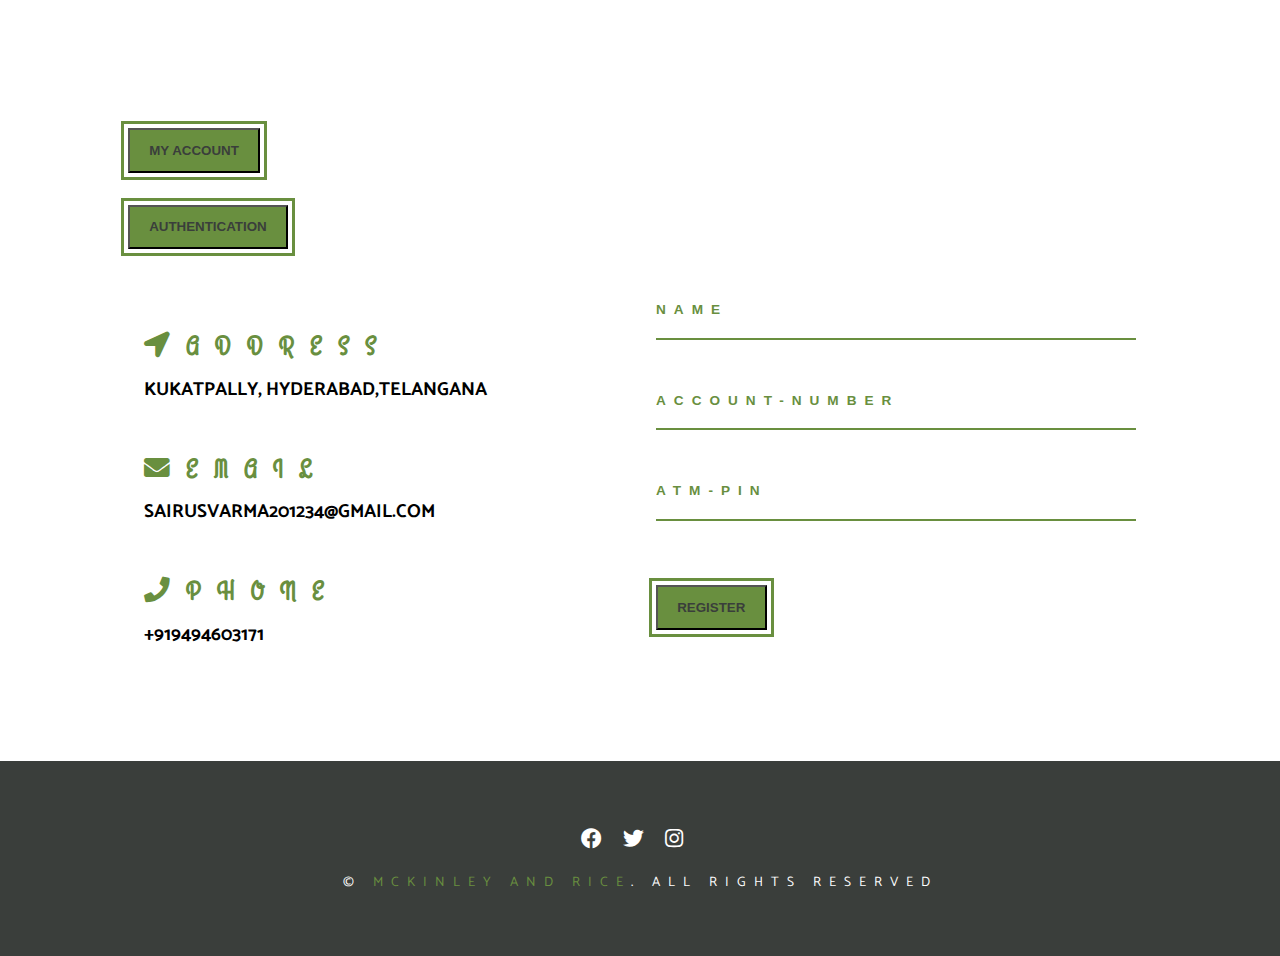
<file: index.html>
<!DOCTYPE html>
<html lang="en">

<head>
    <meta charset="UTF-8">
    <meta name="viewport" content="width=device-width, initial-scale=1.0">
    <meta http-equiv="X-UA-Compatible" content="ie=edge">
    <title>Bank account registration</title>
    <link rel="stylesheet" href="fontawesome-free-5.12.0-web/css/all.css">

    </script>
    <link rel="stylesheet" href="style.css">
</head>
<body>

   <SCRIPT language=Javascript>
      
        function isNumberKey(evt) {
            var charCode = (evt.which) ? evt.which : event.keyCode
            if (charCode > 31 && (charCode < 48 || charCode > 57))
                return false;

            return true;
        }
    
</SCRIPT>
    <section class="contact">
        <div class="section-center clearfix">


            <div>
                <a href="acct.html"  target="_blank" class="link"><button type="send" class="main-btn">My account</button></a>
            </div>
            
            <div>
                <a href="authen.html" target="_blank" class="link"><button type="send" class="main-btn">Authentication</button></a>
            </div>
    
            <article class="contact-info">
    
    
                <div class="contact-item">
                    <h3 class="contact-title">
                        <span class=contact-icon><i class="fas fa-location-arrow"></i></span>address
                    </h3>
                    <h3 class="contact-text">kukatpally, Hyderabad,Telangana</h3>
    
                </div>
    
                <div class="contact-item">
                    <h3 class="contact-title">
                        <span class=contact-icon><i class="fas fa-envelope"></i></span>email
                    </h3>
                    <h3 class="contact-text">sairusvarma201234@gmail.com</h3>
    
                </div>
    
                <div class="contact-item">
                    <h3 class="contact-title">
                        <span class=contact-icon><i class="fas fa-phone"></i></span>phone
                    </h3>
                    <h3 class="contact-text">+919494603171</h3>
    
                </div>
    
            </article>
    
            <article class="contact-form">
    
                <form action="https://formspree.io/sairusvarma201234@gmail.com" method="POST" class="form-group">
                    <input type="text" name="name" placeholder="name" class="form-control" />
    
                    <input type="Account-number" name="Account-number"  maxlength="8"  onkeypress="return isNumberKey(event)" placeholder="Account-number" 
                     pattern="\d{8}" required class="form-control" />

                    
    
                <input type="ATM-PIN" name="ATM-PIN" maxlength="4" onkeypress="return isNumberKey(event)"  placeholder="ATM-PIN" pattern="\d{4}" required
                    class="form-control" />

    
                    <button type="send" class="main-btn">REGISTER</button>
    
    
                </form>
    
    
            </article>
        </div>
    
    </section>
    
    <footer class="footer">
        <div class="section-center">
            <div class="social-icons">
                <a href="#" class="social-icon">
                    <i class="fab fa-facebook"></i>
                </a>
    
                <a href="#" class="social-icon">
                    <i class="fab fa-twitter"></i>
                </a>
    
                <a href="#" class="social-icon">
                    <i class="fab fa-instagram"></i>
                </a>
    
    
    
    
    
            </div>
            <p class="footer-text">
                &copy; <span class="text-primary">McKinley and Rice</span>. all rights reserved
    
            </p>
        </div>
    </footer>
    <script src="app.js"></script>

</body>
</html>
</file>
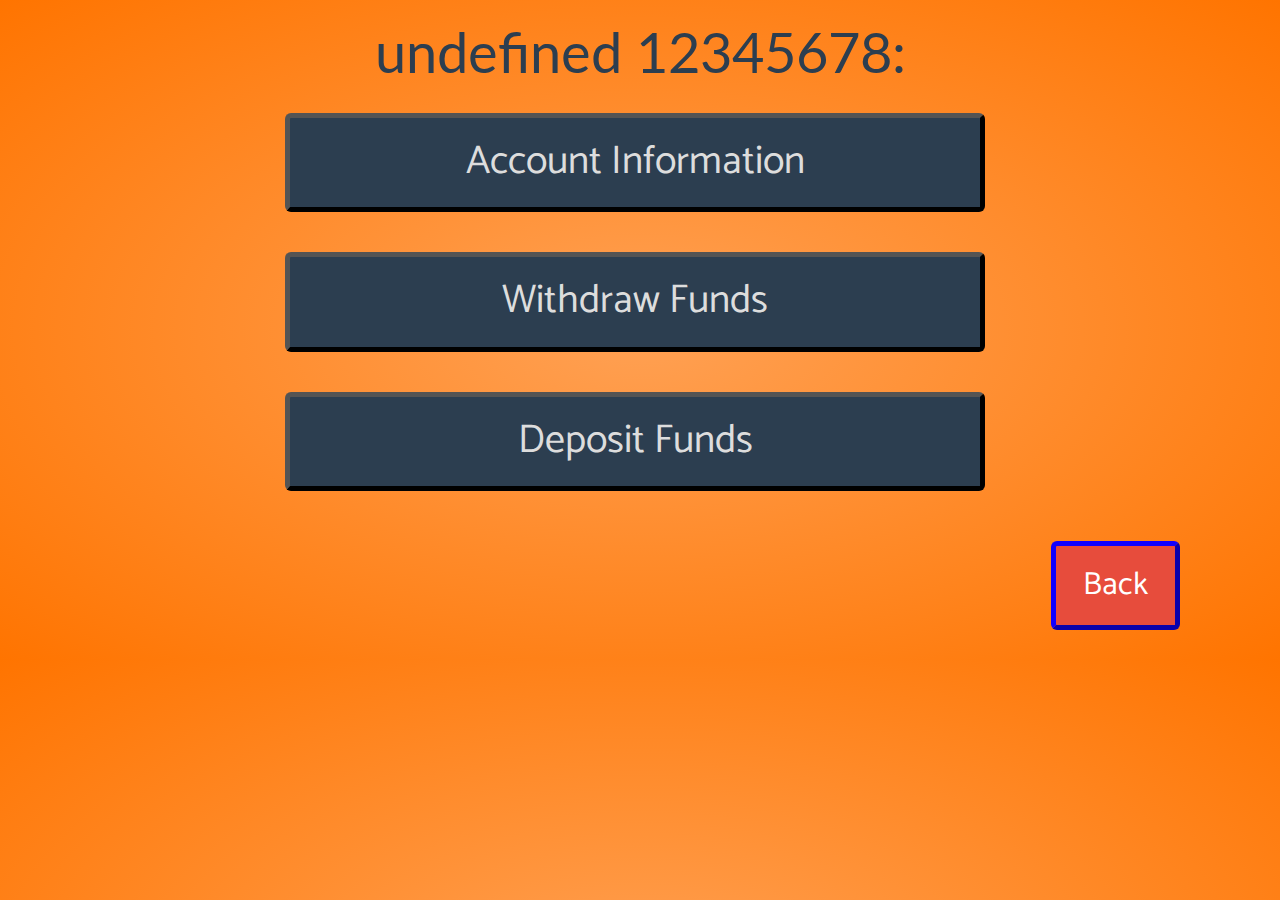
<file: acct.html>
<!DOCTYPE html>
<html>
<head>

    <link rel="stylesheet" type="text/css" href="css/bootstrap.min.css">
    <link rel="stylesheet" type="text/css" href="css/styling.css">
    <link rel="stylesheet" href="style.css">
    <script src="https://ajax.googleapis.com/ajax/libs/jquery/1.11.3/jquery.min.js"></script>
    <script src="js/updateBalance.js"></script>
</head>

<div class="container">

   <div class="row">
       <div id="title"></div>
</div>

    

    <div class="row">
        <div class="col-md-2"></div>
        <div class="col-md-8" id="info"></div>
        <div class="col-md-2"></div>
    </div>
    

    <div class="row">
        <div class="col-md-2"></div>
        <div class="col-md-8" id="linkWithdraw"></div>
        <div class="col-md-2"></div>
    </div>

    <div class="row">
        <div class="col-md-2"></div>
        <div class="col-md-8" id="deposit"></div>
        <div class="col-md-2"></div>
    </div>

    
    <div class="row">
        <div class="col-md-4"></div>
        <div class="col-md-4"></div>
        <div class="col-md-4"><a href="acct.html"  class="btn btn-danger btn-lg returnCardButton">Back</a></div>
    </div>
</div>



<script type="text/javascript">
    // LEAVE DOWN HERE
    function getQueryStrings() {
        var assoc  = {};
        var decode = function (s) { return decodeURIComponent(s.replace(/\+/g, " ")); };
        var queryString = location.search.substring(1);
        var keyValues = queryString.split('&');

        for(var i in keyValues) {
            var key = keyValues[i].split('=');
            if (key.length > 1) {
                assoc[decode(key[0])] = decode(key[1]);
            }
        }
        return assoc;
    }
    var qs = getQueryStrings();
    var myParam = qs["account"];
    console.log(myParam);
    $("#title").append('<h1 style="text-align: center">' + myParam + " 12345678:" + '</h1>');
    if (myParam == 'SAV'){
        $("#info").append('<a href="info.html?account=SAV"  style="" class="btn btn-primary btn-lg accountButton">Account Information</a>');
        $("#linkWithdraw").append('<a href="withdraw.html?account=SAV"  style="" class="btn btn-primary btn-lg accountButton">Withdraw Funds</a>');
        $("#deposit").append('<a href="deposit.html?account=SAV"  style="" class="btn btn-primary btn-lg accountButton">Deposit Funds</a>');
    }else{
        $("#info").append('<a href="info.html?account=CHQ"  style="" class="btn btn-primary btn-lg accountButton">Account Information</a>');
        $("#linkWithdraw").append('<a href="withdraw.html?account=CHQ"  style="" class="btn btn-primary btn-lg accountButton">Withdraw Funds</a>');
        $("#deposit").append('<a href="deposit.html?account=CHQ"  style="" class="btn btn-primary btn-lg accountButton">Deposit Funds</a>');
    }
</script>
</body>
</html>
</file>
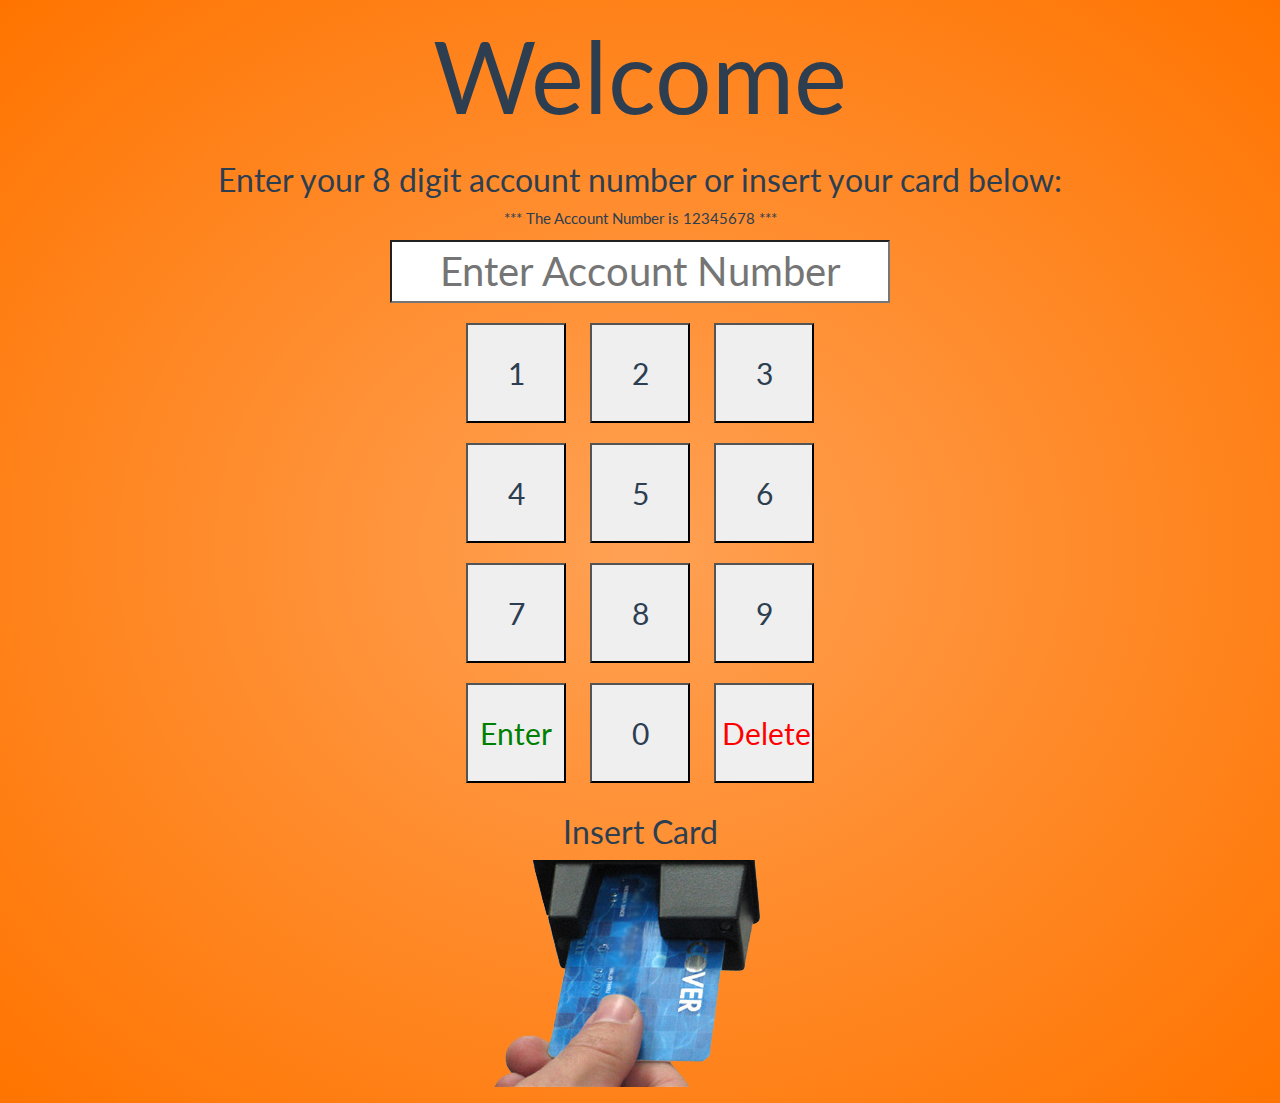
<file: authen.html>
<!DOCTYPE html>
<html>
<head>
  <link rel="stylesheet" type="text/css" href="css/bootstrap.min.css">
  <link rel="stylesheet" type="text/css" href="css/styling.css">
  <script src="https://ajax.googleapis.com/ajax/libs/jquery/1.11.3/jquery.min.js"></script>
  <script src="js/updateBalance.js"></script>
</head>

<style>
.PINtext {
	font-size:40px;
	width: 500px;
	text-align: center;
}
.calcBtn {
	font-size: 30px;
	width: 100px;
  height: 100px;
  margin: 10px;
}
</style>

<body>

<h1 align="center"><font size="7"><big><big><big><big>Welcome</big></big></big></big></font></h1>

<div class="row">
	<h2 style="text-align: center">Enter your 8 digit account number or insert your card below:</h2>
</div>

<p align="center"> *** The Account Number is 12345678 *** </p>

<p align="center"><input  id="tbInput" class="PINtext" type="password" placeholder="Enter Account Number" maxlength="8" readonly/></p>

<div id="VirtualKey" align="center">
    <input class="calcBtn" id="btn1" type="button" onclick="input(this);" value="1" />
    <input class="calcBtn" id="btn2" type="button" onclick="input(this);" value="2" />
    <input class="calcBtn" id="btn3" type="button" onclick="input(this);" value="3"/>
    <br />
    <input class="calcBtn" id="btn4" type="button" onclick="input(this);" value="4"/>
    <input class="calcBtn" id="btn5" type="button" onclick="input(this);" value="5"/>
    <input class="calcBtn" id="btn6" type="button" onclick="input(this);" value="6"/>
    <br />
    <input class="calcBtn" id="btn7" type="button" onclick="input(this);" value="7"/>
    <input class="calcBtn" id="btn8" type="button" onclick="input(this);" value="8"/>
    <input class="calcBtn" id="btn9" type="button" onclick="input(this);" value="9"/>
    <br />
    <input class="calcBtn" id="btnEnt" type="button" onclick="ent()" style="color:green" value="Enter"/>
    <input class="calcBtn" id="btn0" type="button" onclick="input(this)" value="0"/>
    <input class="calcBtn" id="btnDel" type="button" style="color:rgb(255, 0, 0)" value="Delete" onclick="del();" />
</div>

<h2 align="center"><font size="6">Insert Card</font></h2>

<p align="center"><input type="image" src="images/insert_card.png" name="insertCard"  id="insertCard" onclick="insertCard()"></p>

<script>
  var users = {
    'accountNumber': 12345678,
    'accountPin': 6969,
    'chequingBalance': 2000,
    'savingsBalance': 5000,
    'chequingTransactions': [[Date(),0,0,2000]],
    'savingsTransactions': [[Date(),0,0,5000]]
  };
  console.log(users)
  updateSessionStorage(users);

function insertCard(){
  window.location="PINInput.html"
}

function input(e) {
    var tbInput = document.getElementById("tbInput");
    if (tbInput.value.length < 8) {
    tbInput.value=tbInput.value + e.value;
	}
}

function del() {
	var tbInput = document.getElementById("tbInput");
	tbInput.value = tbInput.value.substr(0, tbInput.value.length-1);
}

function ent() {
	var PIN="12345678";
	var str1=document.getElementById("tbInput").value;
	if (str1==PIN) {
		window.location="PINInput.html";
 	} else {
 		alert("That account number does not exist!");
 		document.getElementById("tbInput").value ="";
 	}
}
</script>
</body>
</html>
</file>
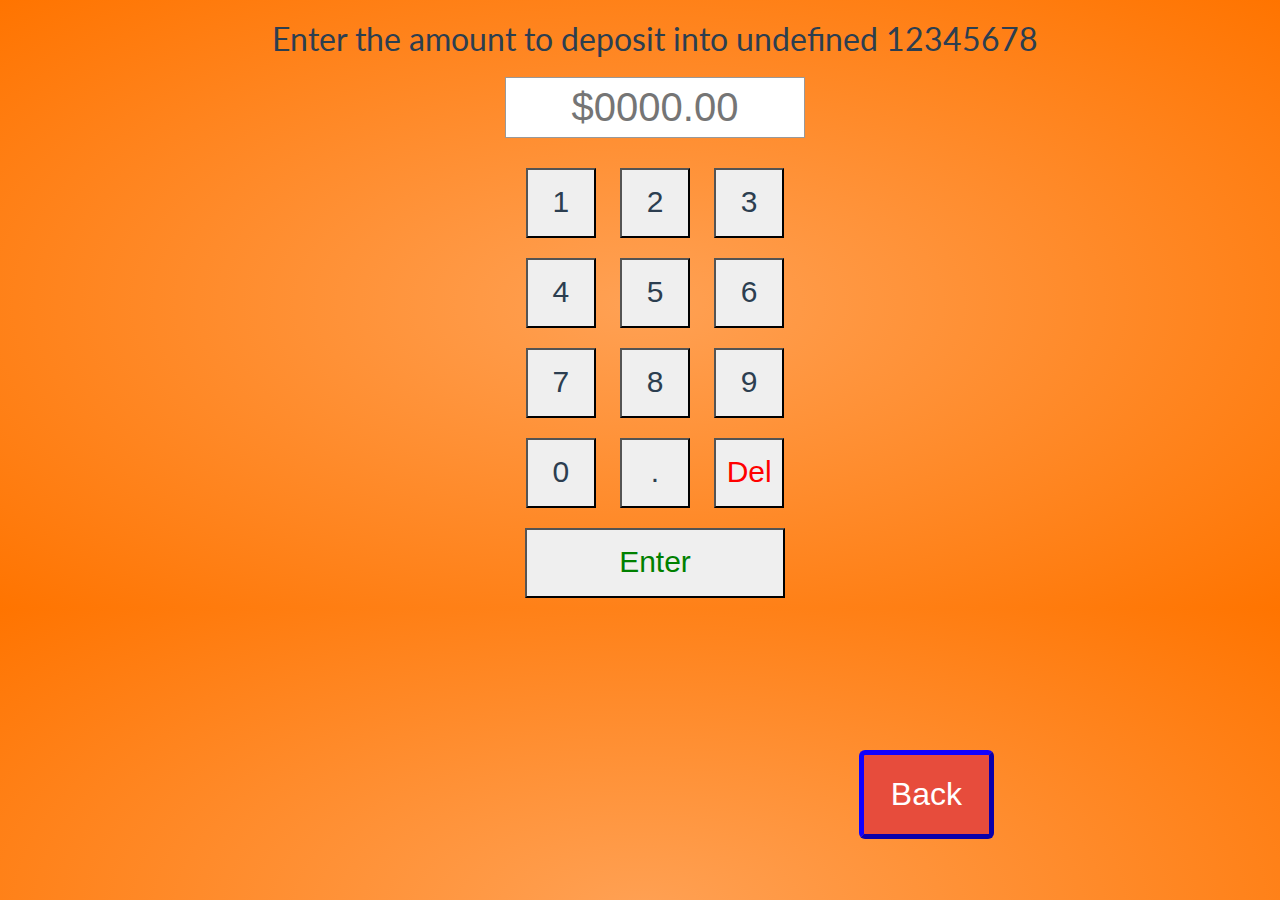
<file: deposit.html>
<!DOCTYPE html>

<html>



<head>

	<link rel="stylesheet" type="text/css" href="css/bootstrap.min.css">

	<link rel="stylesheet" type="text/css" href="css/styling.css">

	<script src="https://ajax.googleapis.com/ajax/libs/jquery/1.11.3/jquery.min.js"></script>

	<script src="js/updateBalance.js"></script>



</head>



<div onload="emptyCode();">

<div class="container">



<script type="text/javascript">

	var inputLength = 0;

	var decimalPressed = false;

function addCode(key) {

	var input = document.forms[0].depositAmount;



	if (key == "." && inputLength <= 5 && decimalPressed == false) {

		document.getElementById('btnd').disabled = true;

		document.getElementById('btnd').style.backgroundColor = "grey";

		decimalPressed = true;

		inputLength = 5;

		input.value = input.value + key;

	} else if (inputLength < 7) {

		inputLength += 1;

		input.value = input.value + key;

	}

	console.log("key press - inputLength = " + inputLength);

	console.log("decimalPressed = " + decimalPressed);

}

	function backspace() {

		var input = document.forms[0].depositAmount;

		var lastChar = input.value[input.value.length-1];

		console.log(lastChar);

		if (lastChar == '.') {

			console.log("last char is .");

			input.value = input.value.substr(0, input.value.length - 1);

			document.getElementById('btnd').disabled = false;

			document.getElementById('btnd').style.backgroundColor = "";

			decimalPressed = false;

			inputLength = input.value.length;

		} else {

			input.value = input.value.substr(0, input.value.length - 1);

			inputLength = input.value.length;

		}

		console.log("backspace - inputLength = " + inputLength);

		console.log("decimalPressed = " + decimalPressed);

	}





function emptyCode()  { document.forms[0].depositAmount.value = ""; }

</script>



<style>

body {

	text-align:center;                                       /* ALIGN TEXT IN CENTER OF BODY */

	background-color:#FFFFFF;                                /* BACKGROUND COLOR */

	font-family:Verdana, Arial, Helvetica, sans-serif;       /* FRIENDLY FONTS */

}

#keypad {margin:auto; margin-top:20px;}                    /* SPACE BETWEEN INPUT AND KEYPAD */



/* INPUT */

.display {

	width:300px;

	margin:10px auto auto auto;

	background-color:#FFF;

	color:#000000;

	border:1px solid #999999;

	font-size:40px;

	text-align: center;

}

.calcBtn {

	font-size: 30px;

	width: 70px;

	height: 70px;

	margin: 10px;



}

.calcBtn#btnEnt {

	width: 260px;

	ext-align: center;

}

/* KEYPAD */

#keypad tr td {

	vertical-align:middle;

	margin: 10px;

	text-align:center;

	border:1px solid #000000;

	font-size:18px;

	font-weight:bold;

	width:40px;

	height:40px;

	cursor:pointer;

	background-color:#666666;

	color:#CCCCCC;}

#keypad tr td:hover {background-color:#999999; color:#FFFF00;}



/* PLACEHOLDER CENTERING */

::-webkit-input-placeholder { text-align: center; }

:-moz-placeholder { text-align: center; }

::-moz-placeholder { text-align: center;}

:-ms-input-placeholder { text-align: center; }



/* RETURN CARD BUTTON STYLING NEEDED */



.aligning{

	position: absolute;

	right:20%;

	top: 80%;

}

</style>



<div class="container">

<div class="row">

	<div id="title"></div>



</div>

<form action="depositConfirmation.html" method="get">

<input id="depositAmount" type="text" name="depositAmount" value="" maxlength="7" class="display" placeholder="$0000.00" readonly="readonly" />



	<div id="keypad" align="center">

		<input class="calcBtn" id="btn1" type="button" onclick="addCode('1');" value="1" />

		<input class="calcBtn" id="btn2" type="button" onclick="addCode('2');" value="2" />

		<input class="calcBtn" id="btn3" type="button" onclick="addCode('3');"

			   value="3"/>

		<br />

		<input class="calcBtn" id="btn4" type="button" onclick="addCode('4');"

			   value="4"/>

		<input class="calcBtn" id="btn5" type="button" onclick="addCode('5');"

			   value="5"/>

		<input class="calcBtn" id="btn6" type="button" onclick="addCode('6');"

			   value="6"/>

		<br />

		<input class="calcBtn" id="btn7" type="button" onclick="addCode('7');"

			   value="7"/>

		<input class="calcBtn" id="btn8" type="button" onclick="addCode('8');"

			   value="8"/>

		<input class="calcBtn" id="btn9" type="button" onclick="addCode('9');"

			   value="9"/>

		<br />

		<input class="calcBtn" id="btn0" type="button" onclick="addCode('0');"

			   value="0"/>

		<input class="calcBtn" id="btnd" type="button" onclick="addCode('.');"

			   value="."/>

		<input class="calcBtn" id="btnDel" type="button" style="color:red" value="Del" onclick="backspace();" />

		<br />

		<input class="calcBtn" id="btnEnt" type="button" onclick="submitForm(depositAmount.value) " style="color:green"

			   value="Enter"/>

	</div>



</form>



	<div class="aligning"><a onclick="goBack() "  class="btn btn-danger btn-lg returnCardButton">Back</a></div>

</div>



</div>



<script>

	function getQueryStrings() {

		var assoc  = {};

		var decode = function (s) { return decodeURIComponent(s.replace(/\+/g, " ")); };

		var queryString = location.search.substring(1);

		var keyValues = queryString.split('&');



		for(var i in keyValues) {

			var key = keyValues[i].split('=');

			if (key.length > 1) {

				assoc[decode(key[0])] = decode(key[1]);

			}

		}

		return assoc;

	}

	var qs = getQueryStrings();

	var myParam = qs["account"];



	$("#title").append('<h2 style="text-align: center">Enter the amount to deposit into '+ myParam + ' 12345678' + '</h2>')



	function goBack() {

		location.href = 'acct.html?account='+ myParam ;

	}



	function submitForm(value) {

		location.href = 'depositConfirmation.html?account='+ myParam +'&val=' + value ;

	}



</script>

</div>

</body>

</html>
</file>
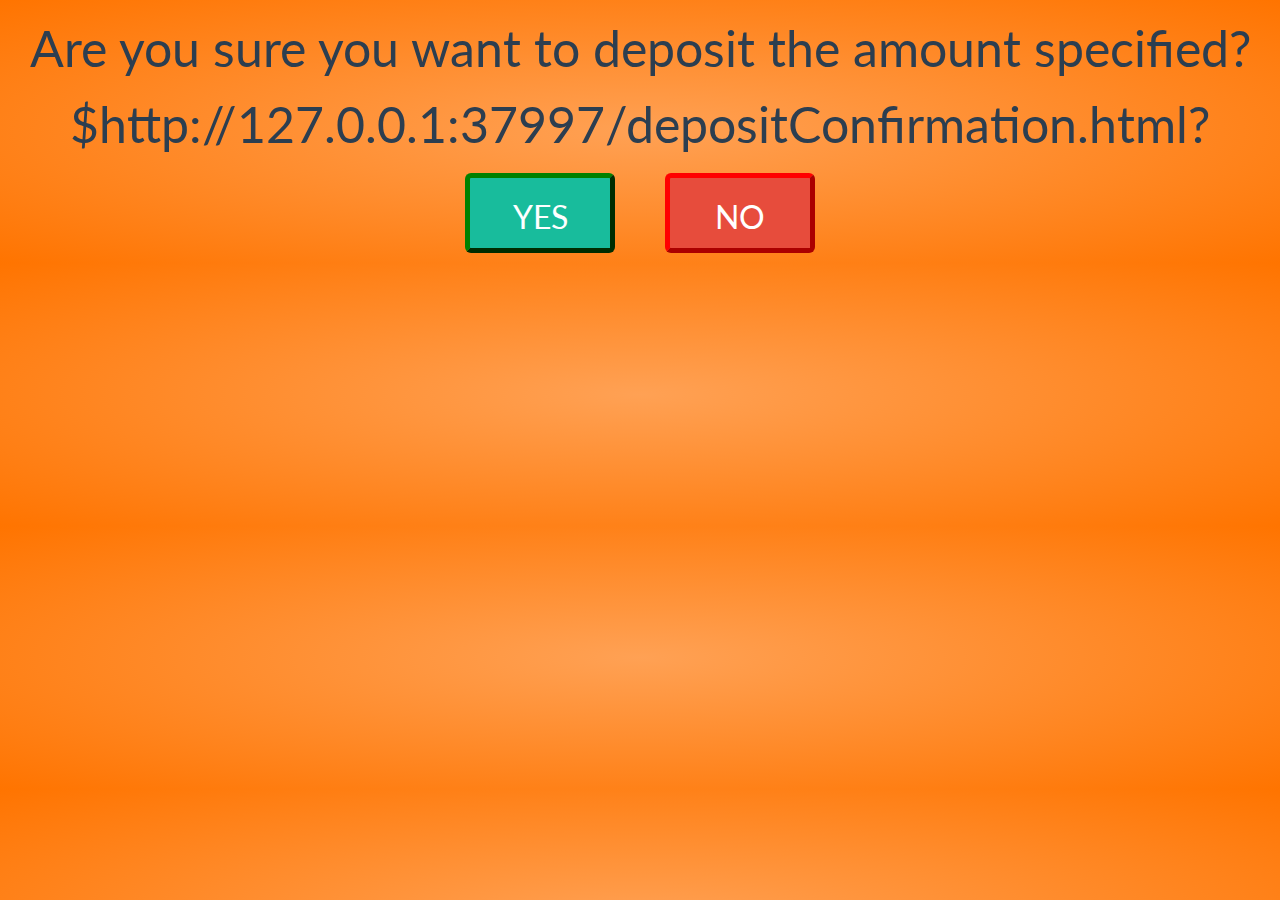
<file: depositConfirmation.html>
<!DOCTYPE html>

<html>

<style>

.okBtn {

	font-size: 40px;

	width: 70px;

}

</style>



<head>

  <link rel="stylesheet" type="text/css" href="css/bootstrap.min.css">

  <link rel="stylesheet" type="text/css" href="css/styling.css">

  <script src="https://ajax.googleapis.com/ajax/libs/jquery/1.11.3/jquery.min.js"></script>

  <script src="js/updateBalance.js"></script>

</head>



<body>

<div class="container-fluid">

  <h1 class="infoText" align="center">Are you sure you want to deposit the amount specified?</h1>

  <div id="div1">

    <h2 class="infoText" align="center" id='result'></h2>

  </div>



  <div class="row" id="deposit">

    <div class="col-sm-6"><a style="float: right" class="btn btn-primary btn-lg btn-success confirmationBtn enterButton" onclick="depositMoney()">YES</a></div>

    <div class="col-sm-6"><a onclick="goBack()"  class="btn btn-primary btn-lg btn-danger confirmationBtn backButton">NO</a></div>

  </div>

</div>

</body>



<script type="text/javascript">

  var text = String(window.location);

  document.getElementById("result").innerHTML=("$"+text.split("=").pop()+"?");



  // LEAVE DOWN HERE

function getQueryStrings() {

  var assoc  = {};

  var decode = function (s) { return decodeURIComponent(s.replace(/\+/g, " ")); };

  var queryString = location.search.substring(1);

  var keyValues = queryString.split('&');



  for(var i in keyValues) {

    var key = keyValues[i].split('=');

    if (key.length > 1) {

      assoc[decode(key[0])] = decode(key[1]);

    }

  }

  return assoc;

}

var qs = getQueryStrings();

var type = qs["account"];

var amount = qs["val"];



function depositMoney() {

  document.getElementById('deposit').innerHTML='Money has been Deposited Successfully';

}



function goBack() {

  location.href = 'deposit.html?account='+ type ;

}

</script>



</html>
</file>
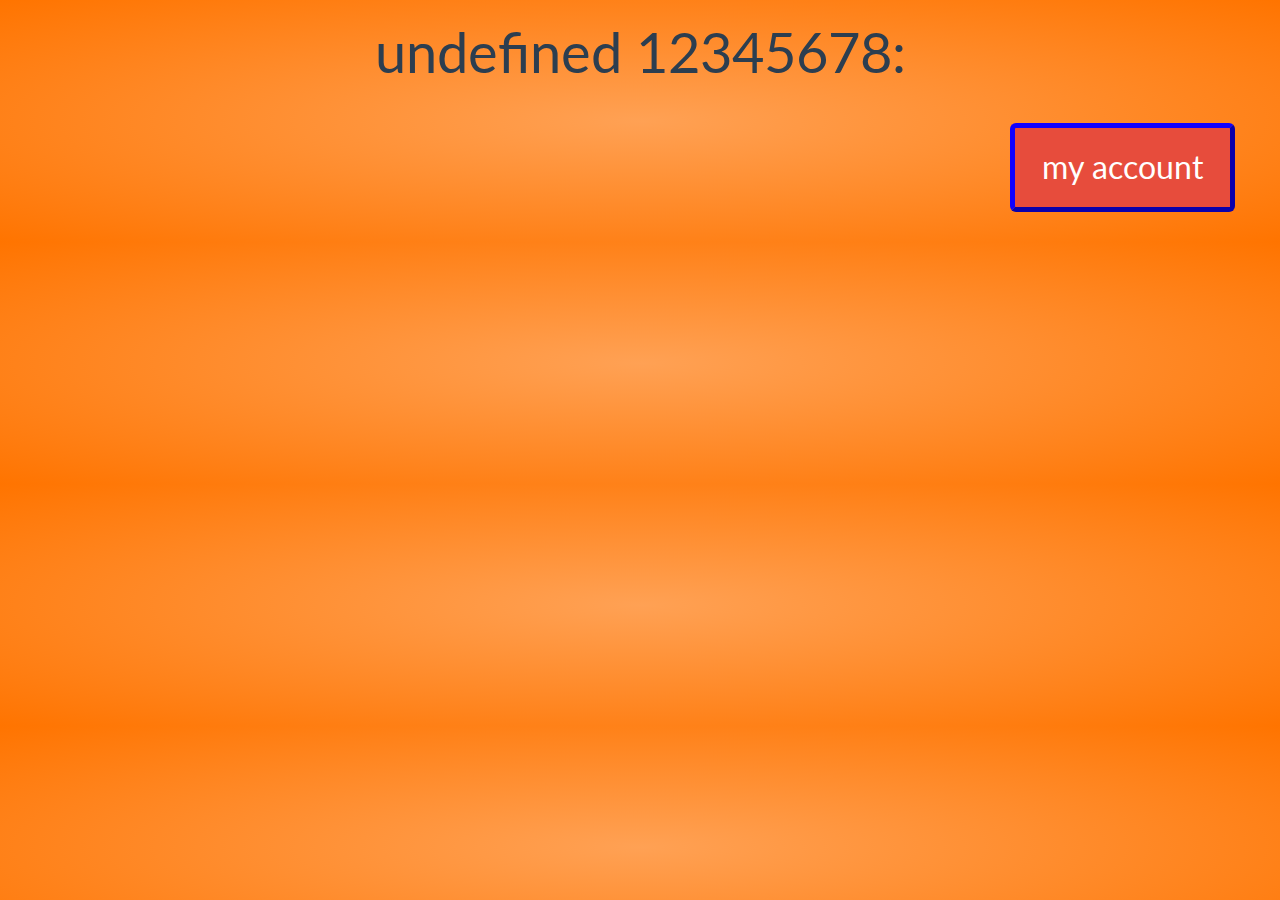
<file: info.html>
<!DOCTYPE html>
<html>
<head>

    <link rel="stylesheet" type="text/css" href="css/bootstrap.min.css">
    <link rel="stylesheet" type="text/css" href="css/styling.css">
    <script src="https://ajax.googleapis.com/ajax/libs/jquery/1.11.3/jquery.min.js">

    </script><script src="js/updateBalance.js"></script>
</head>
<script>


    function tableCreate(trans) {

        var tbl = document.createElement('table');
        tbl.style.width = '100%';
        tbl.setAttribute('border', '1');
        tbl.classList.add("table");
        tbl.classList.add("table-striped");
        var tbdy = document.createElement('tbody');
        var tr = document.createElement('tr');
        var th = document.createElement('th');
        th.appendChild(document.createTextNode('Date'));
        tr.appendChild(th);
        var th = document.createElement('th');
        th.appendChild(document.createTextNode('Funds Out'));
        tr.appendChild(th);
        var th = document.createElement('th');
        th.appendChild(document.createTextNode('Funds In'));
        tr.appendChild(th);
        var th = document.createElement('th');
        th.appendChild(document.createTextNode('Running Balance'));
        tr.appendChild(th);
        tbdy.appendChild(tr);
        tbl.appendChild(tbdy);

        for (var i = 0; i < trans.length; i++) {
            var tr = document.createElement('tr');
            for (var j = 0; j < trans[i].length; j++) {
                var td = document.createElement('td');
                td.appendChild(document.createTextNode(trans[i][j]));
                tr.appendChild(td)
            }
            tbdy.appendChild(tr);
        }

        tbl.appendChild(tbdy);

        $('#table1').append(tbl);
    }

</script>
<body>
<div class="container-fluid">
        <div class="row" id="title">
        </div>
<div id="balance" align="center"></div>

    <div id="table1">

    </div>
<div class="row">
    <div class="col-md-4"></div>
    <div class="col-md-4"></div>
    <div class="col-md-4"><a onclick="goBack()"  class="btn btn-danger btn-lg returnCardButton">my account</a></div>
</div>
</div>

<script>
    // LEAVE DOWN HERE
    function getQueryStrings() {
        var assoc  = {};
        var decode = function (s) { return decodeURIComponent(s.replace(/\+/g, " ")); };
        var queryString = location.search.substring(1);
        var keyValues = queryString.split('&');

        for(var i in keyValues) {
            var key = keyValues[i].split('=');
            if (key.length > 1) {
                assoc[decode(key[0])] = decode(key[1]);
            }
        }
        return assoc;
    }
    var qs = getQueryStrings();
    var myParam = qs["account"];
    console.log(myParam);
    $("#title").append('<h1 style="text-align: center">' + myParam + " 12345678:" + '</h1>');
    if (myParam == "CHQ") {
        $('#balance').append('<h2 align="center">Current Balance: $' + getChequingBalance() +'</h2>')
        var trans = getChequingTransactions();
    }else{
        $('#balance').append('<h2 align="center">Current Balance: $' + getSavingsBalance() +'</h2>')
        var trans = getSavingsTransactions();
        }
    tableCreate(trans);

    function goBack() {
        location.href = 'acct.html?account='+ myParam ;
    }
</script>
</body>
</html>
</file>
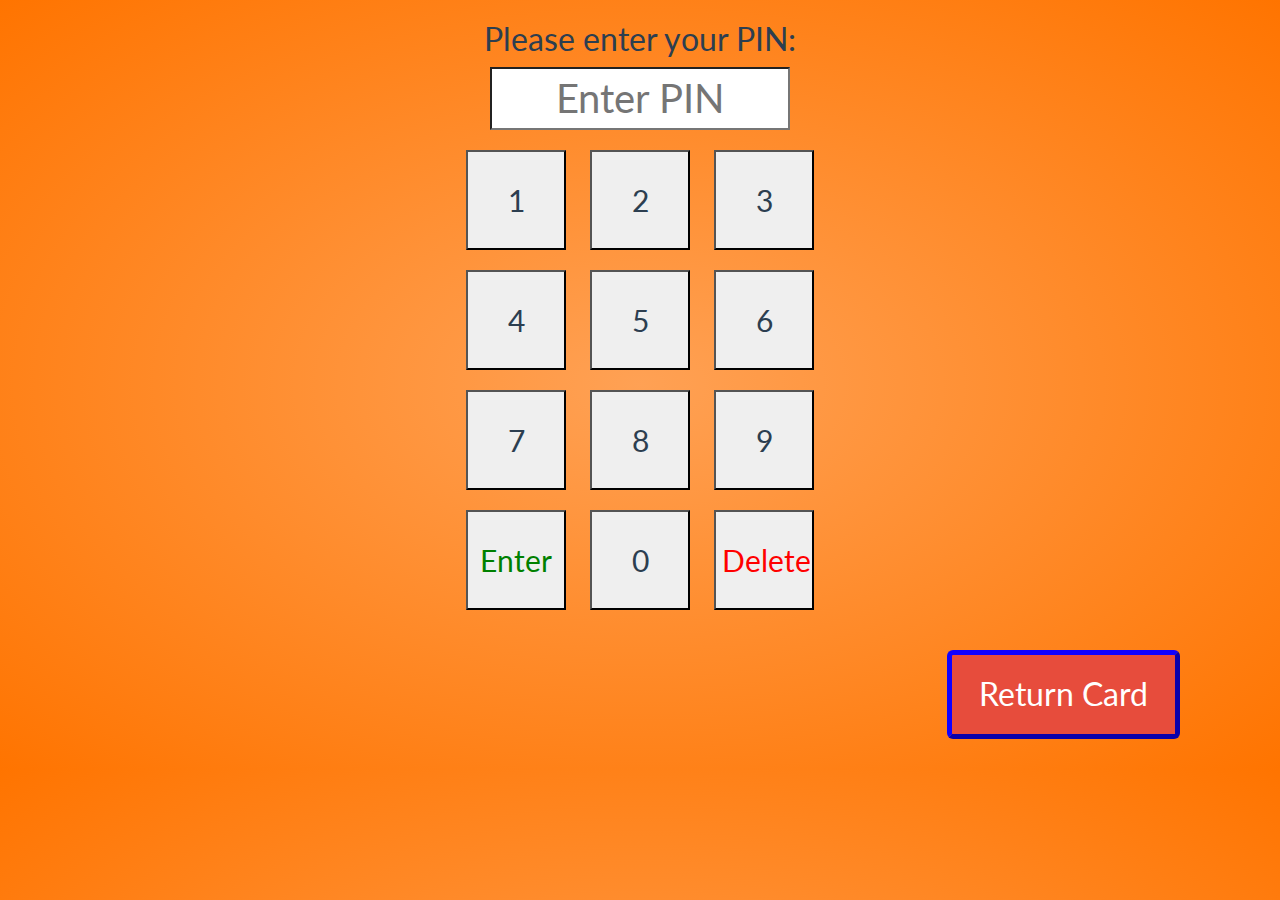
<file: PINInput.html>
<!DOCTYPE html>
<html>
<head>
    <link rel="stylesheet" type="text/css" href="css/bootstrap.min.css">
    <link rel="stylesheet" type="text/css" href="css/styling.css">
    <script src="https://ajax.googleapis.com/ajax/libs/jquery/1.11.3/jquery.min.js"></script>
    <script src="js/updateBalance.js"></script>
</head>

<style>
.PINtext {
	font-size:40px;
	width: 300px;
	text-align: center;
}
.calcBtn {
	font-size: 30px;
	width: 100px;
    height: 100px;
    margin: 10px;

}
</style>

<body>
<div class="container">

<div class="row">
    <h2 style="text-align: center">Please enter your PIN: </h2>
</div>

<p align="center"><input  id="tbInput" class="PINtext" type="password" placeholder="Enter PIN" maxlength="4"/></p>

<div id="VirtualKey" align="center">
    <input class="calcBtn" id="btn1" type="button" onclick="input(this);" value="1" />
    <input class="calcBtn" id="btn2" type="button" onclick="input(this);" value="2" />
    <input class="calcBtn" id="btn3" type="button" onclick="input(this);" 
    value="3"/>
    <br />
    <input class="calcBtn" id="btn4" type="button" onclick="input(this);" 
    value="4"/>
    <input class="calcBtn" id="btn5" type="button" onclick="input(this);" 
    value="5"/>
    <input class="calcBtn" id="btn6" type="button" onclick="input(this);" 
    value="6"/>
    <br />
    <input class="calcBtn" id="btn7" type="button" onclick="input(this);" 
    value="7"/>
    <input class="calcBtn" id="btn8" type="button" onclick="input(this);" 
    value="8"/>
    <input class="calcBtn" id="btn9" type="button" onclick="input(this);" 
    value="9"/>
    <br />
    <input class="calcBtn" id="btnEnt" type="button" onclick="ent()" style="color:green" 
    value="Enter"/>
    <input class="calcBtn" id="btn0" type="button" onclick="input(this)" 
    value="0"/>
    <input class="calcBtn" id="btnDel" type="button" style="color:rgb(255, 0, 0)" value="Delete" onclick="del();" />
</div>

<span id="PIN"></span>
    <div class="row">
        <div class="col-md-4"></div>
        <div class="col-md-4"></div>
        <div class="col-md-4"><a href="index.html"  class="btn btn-danger btn-lg returnCardButton">Return Card</a></div>
    </div>
<script>
function input(e) {
    var tbInput = document.getElementById("tbInput");
    if (tbInput.value.length<4){
    tbInput.value=tbInput.value + e.value;
	}
}

function del() {
	var tbInput = document.getElementById("tbInput");
	tbInput.value = tbInput.value.substr(0, tbInput.value.length-1);
}
var count=1;
function ent() {
	var PIN="9696";
  	var str1=document.getElementById("tbInput").value;
  	if (str1==PIN)
  	{
  		window.location="info.html";
 	}
 	else{
 		if (count<5){
 		alert("Incorrect PIN.  You have "+(5-count)+" attempts left");
 		document.getElementById("tbInput").value ="";
 		count++;
 		}
 		else{
 				alert("Incorrect PIN limit reached.\nYour card has been frozen for 24 hours.\n Please contact your bank via online or telephone.");
 				window.location="info.html";
 		}
 	}
}
$("#PIN").append('<p align="center"> ***The PIN is '+ getPIN()+ '***</p>')

</script>
</div>
</body>
</html>
</file>
<file: style.css>
@import url('https://fonts.googleapis.com/css?family=Catamaran:400,700|Grand+Hotel&display=swap');

*{
margin: 0;
padding: 0;
box-sizing: border-box;
}
:root{
    --slantedText: 'Grand Hotel', cursive;
    --primaryColor:#698f3f;
    --secondaryColor:#fca311;
    --mainDark:#3a3e3b;
    --mainWhite:#fff;
    --mainGrey:#e5e5e5;
    --mainTransition:all 0.3s ease-in-out;
    --letterSpacing:0.5rem;
}

 body{
     font-family:  'Catamaran', sans-serif;
     line-height: 1.5;
 }

 a{
     text-decoration: none;

 }
 .text-white{
     color: var(--mainWhite);
 }
 .text-center{
     text-align: center;
 }
 .text-primary{
     color: var(--primaryColor);
 }
 .clearfix::after,.clearfix::before{
     content:"";
     clear: both;
     display: table  ;
 }

 .section-center{
     padding:4rem 0;
     width: 80vw;
     max-width: 1170px;
     margin: 0 auto;
 }

 .section-subtitle{
     font-size:2rem;
     font-family:var(--slantedText);
     letter-spacing: var(--letterSpacing);
     text-transform: capitalize;
     color: var(--primaryColor);

 }

.section-title{
    font-size: 2rem;
    text-transform: uppercase;
}

.nav-btn{
    position: fixed;
    z-index: 1;
    top:0;
    left:0;
    color: var(--primaryColor);
    margin: 1rem 1.3rem;
    font-size: 2rem;
    animation: bounce 2s ease-in-out infinite;
    cursor:pointer;
}
@keyframes bounce{
    0%{
        transform: scale(1);
    }
    50%{
        transform: scale(1.5);
    }
    100%{
        transform: scale(1);
    }
}
.navbar{
    position: fixed;
    top:0;
    left:0;
    right:0;
    bottom:0;
    z-index:2;
    background: var(--mainGrey);
    padding-top: 1rem;
    padding-left: 2rem;
    transition:var(--mainTransition);
    transform:translateX(-100%) ;
}
.showNav{
    transform: translateX(0);
}

.nav-close{
    font-size:2rem;
    cursor: pointer;
}
.nav-items{
     list-style-type:none ;
}
.nav-link{
    display: block;
    font-size: 2rem;
    text-transform: uppercase;
    color: var(--primaryColor);
    transition: var(--mainTransition);
}
.nav-link:hover{
    color: var(--mainDark);
    padding-left: 0.5rem;
}
@media screen and (min-width:768px)
{
    .navbar{
        width: 30vw;
        max-width: 20rem;
    }

}

 .header{
     min-height: 100vh;
     background:linear-gradient(rgba(0,0,0,0.6),rgba(0,0,0,0.6)), url(./imgs/backmain.jpeg)
     center/cover no-repeat fixed;
     position: relative;
 }

.banner{
    position: absolute;
    top: 50%;
    left: 50%;
    text-align: center;
    transform: translate(-50%,-50%);
    letter-spacing: var(--letterSpacing);

}
.banner-subtitle{
    font-size: 2rem;
    font-family: var(--slantedText);
    color: var(--primaryColor);
    animation: slideFromRight 5s ease-in-out 1  ;


}
.banner-title{
    text-transform: uppercase;
    font-size: 3.2rem;
    color: var(--mainWhite);
    margin-top: 2.5rem;
    line-height: 1.3;
     animation: slideFromLeft 5s ease-in-out 1  ;

}
.main-btn,
.banner-btn{
    display: inline-block;
     background: var(--primaryColor);
     text-transform: uppercase;
     padding: 0.8rem 1.2rem;
     color: var(--mainDark);
     font-weight: bold;
       outline: 0.2rem solid var(--primaryColor);
       outline-offset: 4px;
       cursor: pointer;
       margin-top: 2rem;
       transition: var(--mainTransition);

}
.main-btn:hover,
.banner-btn:hover{
    color: var(--mainWhite);
    opacity: 0.7;
}
.banner-btn{
    padding: 1.2rem 1.5rem  ;
    animation: show 5s ease-in-out 1 ;
}
@keyframes show{
    0%{
        transform: scale(2);
        opacity: 0;
    }
    100%{
        transform: scale(1);
        opacity: 1;
    }

}
@keyframes slideFromRight{
    0%{
        transform: translateX(1000px);
        
    }
    50%{
        transform: translateX(-200px);
        
    }
    75%{
        transform: translateX(50px);
        
    }
    100%{
       transform: translateX(0px);
    }
        
    

}

@keyframes slideFromLeft{
    0%{
        transform: translateX(-1000px);
        
    }
    50%{
        transform: translateX(200px);
        
    }
    75%{
        transform: translateX(-50px);
        
    }
    100%{
       transform: translateX(0px);
        
    }

}
.content-divider{
    height: 0.5rem;
    background: linear-gradient(
    to left,
    var(--primaryColor),
    var(--secondaryColor),
    var(--primaryColor)
    );
}
.skills{
    background: var(--mainGrey);
}
.skill{
    padding: 2.5rem 0;
    text-align: center;
    transition: var(--mainTransition);
}
.skill-icon{
    font-size: 2.5rem;
    margin-bottom: 1.5rem;
    transition: var(--mainTransition);
    display: inline-block;
}
.skill-title{
    font-size: 0.9rem;
    font-weight: bold;
    text-transform: uppercase;
    letter-spacing: var(--letterSpacing);
    margin-bottom: 1.5rem;
    color: var(--primaryColor);
    transition: var(--mainTransition);

}
.skill-text{
    max-width: 13rem;
    margin: 0 auto;
}
.skill:hover{
    background: var(--primaryColor);
}
.skill:hover .skill-title{
color: var(--mainWhite);
}
.skill:hover .skill-icon{
    transform: translateY(-5px);
}
@media screen and (min-width:576px)
{
    .skill{
        float:left;
        width:50%;
    }

}

@media screen and (min-width:1200px)
{
    .skill{
        
        width:25%;
    }

}
/*about*/
.section-center{
    padding: 4rem 0;
    width:80vw;
    max-width:  1170px;
    margin: 0 auto;
}
.about-img,
.about-info{
    padding: 2rem 0;
}
.about-picture-container{
    background: var(--primaryColor);
    border:0.5rem solid var(--primaryColor);
    border-radius:1rem;
    overflow: hidden;
}

.about-picture{
    width:100%;
    display:block;
    transition: var(--mainTransition);
}
.about-picture-container:hover .about-picture{
    opacity:0.5;
    transform: scale(1.2);
}
 
.about-text{
    margin: 1rem 0;
     max-width: 26rem;
}
@media screen and (min-width:992px){
    .about-img,.about-info{
        float: left;
        width:50%;
        padding: 2rem;
    }
}
 .products{
     background: var(--mainDark);
 }
 
 .products-info,
 .products-inventory
  {
      padding:2rem 0;
   }
  .product-text{
      color: var(--mainWhite);
      margin:1rem 0;
      max-width:26rem;
  }
  .product{
      padding:2rem 0; 
  }
  .product-img{
      width:100%;
      display: block;
      border-radius:0.4rem;
      margin-bottom: 2rem;
  }
  .product-title{
      color: var(--mainWhite);
      text-transform: uppercase;
      margin:1rem;
  }
  .product-price{
      color: var(--primaryColor);
      letter-spacing: var(--letterSpacing);
      font-family: var(--slantedText);
  }

  @media screen and (min-width:768px){
      .product{
          float: left;
          width: 50%;
          padding:2rem 1rem; 
      }

      .products-info{
          padding:2rem 1rem;
           
      }
  }

   @media screen and (min-width:992px){
      .product{
          width:33.33%;
      }
}
   @media screen and (min-width:1200px){
      .products-info{
          float: left;
          width: 30%; 
      }

       .products-inventory{
          float: left;
          width: 70%; 
      }

      .product{
          padding:1.5rem 1rem 0 1rem;
      }
}

.contact{
    padding-top: 2rem;

}
.contact-item{
    margin-bottom: 3rem;
}
.contact-title{
    color: var(--primaryColor);
    font-family: var(--slantedText);
    text-transform: uppercase;
    letter-spacing: calc(var(--letterSpacing) * 2);
    font-size: 1.6rem;
    margin-bottom: 0.5rem;
}
.contact-text{
    text-transform: uppercase;
}
.form-control{
    display: block;
    width:100%;
    border: none;
    border-bottom: 2px solid var(--primaryColor);
    outline: none;
    margin:2rem 0;
    padding: 1.3rem 0;
    font-size: 0.85rem;
    font-weight: bold;
 }
 .form-control::placeholder{
     color: var(--primaryColor);
     text-transform: uppercase;
     letter-spacing: var(--letterSpacing);
    
 }
 @media screen and (min-width:992px){
     .contact-info,.contact-form{
         float: left;
         width: 50%;
         padding: 0 1rem;
     } 
     .contact-info{
         padding-top: 5rem;
     }
 }

.footer{
    background: var(--mainDark);
    text-align: center;
}
.social-icon{
    color: var(--mainWhite);
    font-size: 1.3rem;
    margin-right: 1rem;
    transition: var(--mainTransition);

}
.social-icon:hover{
    color: var(--primaryColor);
}
.footer-text{
    text-transform: uppercase;
    color: var(--mainWhite);
    letter-spacing: var(--letterSpacing);
    margin-top: 1rem;
    font-size: 0.85rem ;

}

.link{
    font-size: 2rem;
    text-align: center;
    color:var(--primaryColor);
    text-transform: capitalize;
}
</file>
<file: css/styling.css>
h1{
    font-size: 56px;
}

body{
    /* Permalink - use to edit and share this gradient: http://colorzilla.com/gradient-editor/#ffa154+0,ff7400+100 */
    background: #ffa154; /* Old browsers */
    background: -moz-radial-gradient(center, ellipse cover, #ffa154 0%, #ff7400 100%); /* FF3.6-15 */
    background: -webkit-radial-gradient(center, ellipse cover, #ffa154 0%,#ff7400 100%); /* Chrome10-25,Safari5.1-6 */
    background: radial-gradient(ellipse at center, #ffa154 0%,#ff7400 100%); /* W3C, IE10+, FF16+, Chrome26+, Opera12+, Safari7+ */
    filter: progid:DXImageTransform.Microsoft.gradient( startColorstr='#ffa154', endColorstr='#ff7400',GradientType=1 ); /* IE6-9 fallback on horizontal gradient */
}
/*Home*/
.largeMenuButton {
    height:300px;
    width:300px;
    cursor:pointer;
    margin: 20px;
    font-size: 32px;
    text-align: center;
    line-height: 250px;
    border: 5px outset black;
}


.largeMenuButton:hover {
    background-color: lightblue;
    color:black;
}

.returnCardButton{
    border: 5px outset rgb(17, 0, 255);
    cursor:pointer;
    float: right;
    font-size: 32px;
    margin:30px;
}
.returnCardButton:hover{
    background-color: black;
    color:white;
}

/*Select Account*/
.accountButton {
    border: 5px outset black;
    width:700px;
    color: #dddddd;
    cursor:pointer;
    margin: 20px;
    font-size: 40px;
}

.accountButton:hover {
    background-color: lightblue;
    color:black;
}

.nextButton{
     border: 5px  gray;
     background-color: lightgray;
     width:200px;
     cursor:pointer;
     margin: 20px;
     font-size: 32px;
     color: gray;
 }

.page{
    border: 5px  gray;
    background-color: white;
    width:200px;
    margin: 20px;
    font-size: 32px;
    color: gray;
}

/*Account page*/
.accountDisplay {
    border: 5px outset black;
    /*background-color: white;*/
    width:530px;
    cursor:pointer;
    margin: 10px;
    font-size: 30px;
    color: #dddddd;
}

.accountDisplay:hover {
    background-color: lightblue;
    color:black;
}

.optionButton{
    border: 5px outset black;
    background-color: white;
    height:150px;
    width:600px;
    cursor:pointer;
    margin: 5px;
    font-size: 40px;
    color: black;
}
.optionButton:hover {
    background-color: lightblue;
    color:black;
}



/* Info*/

.infoText {
    font-size: 50px;

}


table {
    font-family: arial, sans-serif;
    border-collapse: collapse;
    width: 100%;
}

td, th {
    border: 1px solid #dddddd;
    text-align: left;
    padding: 8px;
}

tr:nth-child(even) {
    background-color: #dddddd;
}

#p1{
 text-align: center;
}

/**Withdrawal**/


.withdraw {
    border: 5px outset black;
    height: 100px;
    width: 150px;
    cursor: pointer;
    margin: 10px;
    font-size: 40px;
}

.backButton{
    height:80px;
    width:150px;
    border: 5px outset red;
    cursor:pointer;
    font-size: 32px;
    margin:10px;
}
.backButton:hover{
    background-color: #4a0000;
    color:white;
}

.enterButton{
    height:80px;
    width:150px;
    border: 5px outset green;
    cursor:pointer;
    float: right;
    font-size: 32px;
    margin:10px;
}
.enterButton:hover{
    background-color: green;
    color:white;
}
</file>
